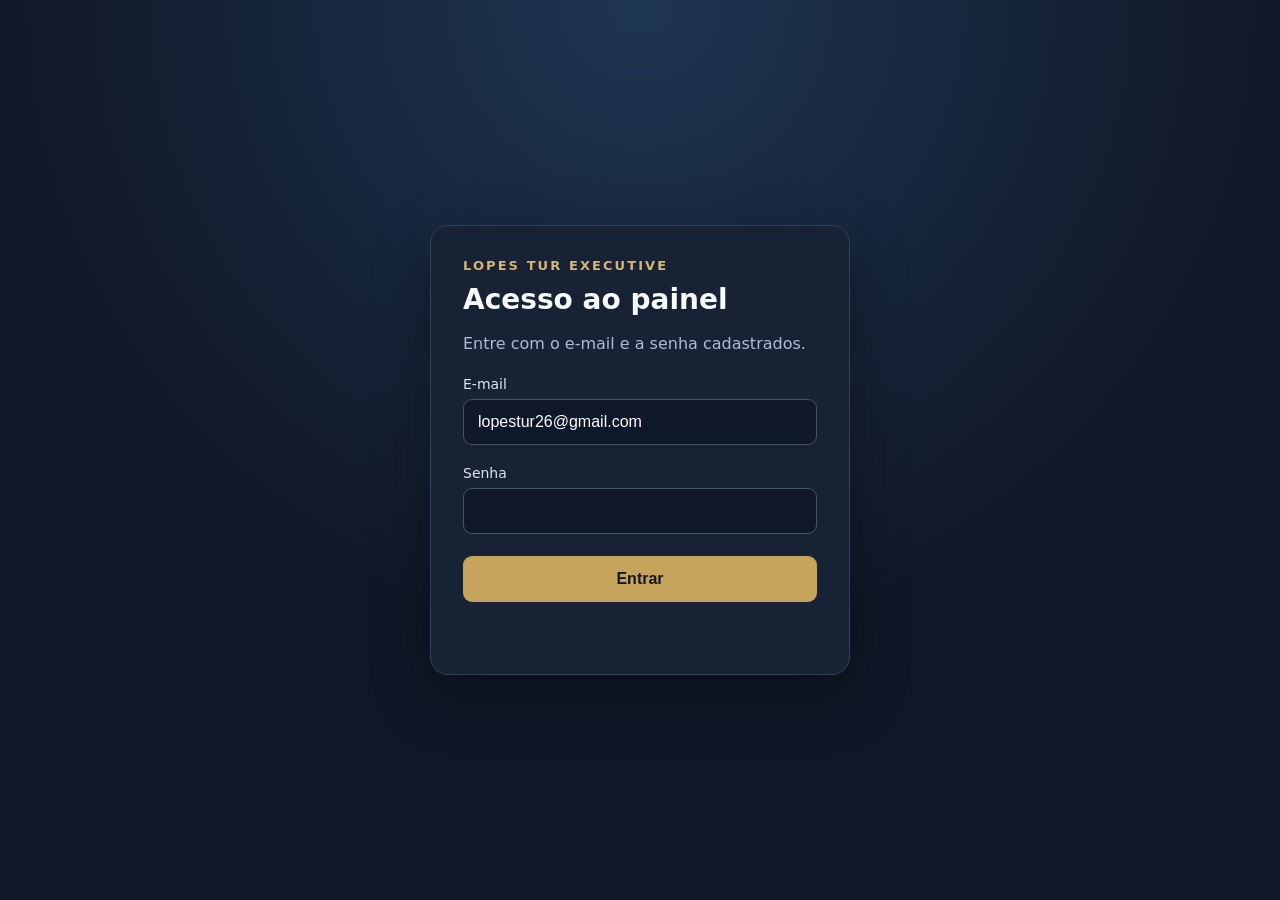
<file: acesso/index.html>
<!doctype html>
<html lang="pt-BR">
<head>
  <meta charset="UTF-8">
  <meta name="viewport" content="width=device-width, initial-scale=1">
  <meta name="theme-color" content="#101827">
  <title>Lopes Tur | Acesso</title>
  <style>
    :root{color-scheme:dark;font-family:Inter,system-ui,-apple-system,BlinkMacSystemFont,"Segoe UI",sans-serif;background:#101827;color:#f8fafc}
    *{box-sizing:border-box}
    body{margin:0;min-height:100vh;display:grid;place-items:center;padding:24px;background:radial-gradient(circle at top,#1e3552,#101827 58%)}
    main{width:min(100%,420px);padding:32px;border:1px solid #334155;border-radius:18px;background:#172235;box-shadow:0 20px 60px #0005}
    .mark{font-size:13px;letter-spacing:.16em;color:#d6b56d;font-weight:700}
    h1{margin:10px 0 6px;font-size:28px}
    p{color:#aebbd0;line-height:1.5}
    label{display:block;margin:20px 0 7px;font-size:14px;color:#dbe4f0}
    input{width:100%;padding:13px 14px;border-radius:9px;border:1px solid #475569;background:#0f172a;color:white;font-size:16px}
    button{width:100%;margin-top:22px;padding:14px;border:0;border-radius:9px;background:#c6a45b;color:#101827;font-weight:700;font-size:16px;cursor:pointer}
    button:disabled{opacity:.6;cursor:wait}
    #message{min-height:24px;margin-top:16px;font-size:14px}
    .ok{color:#86efac}.err{color:#fca5a5}
  </style>
</head>
<body>
  <main>
    <div class="mark">LOPES TUR EXECUTIVE</div>
    <h1>Acesso ao painel</h1>
    <p>Entre com o e-mail e a senha cadastrados.</p>
    <form id="login">
      <label for="email">E-mail</label>
      <input id="email" type="email" autocomplete="username" value="lopestur26@gmail.com" required>
      <label for="password">Senha</label>
      <input id="password" type="password" autocomplete="current-password" required>
      <button id="submit" type="submit">Entrar</button>
    </form>
    <div id="message" role="status" aria-live="polite"></div>
  </main>
  <script type="module">
    import { createClient } from 'https://esm.sh/@supabase/supabase-js@2';
    const supabase = createClient(
      'https://qvupmcucpcikpqkmbzvv.supabase.co',
      'sb_publishable_5Maz88GS4UxehYHvXKDv9Q_Q0PjI3Ma'
    );
    const form = document.getElementById('login');
    const button = document.getElementById('submit');
    const message = document.getElementById('message');
    form.addEventListener('submit', async (event) => {
      event.preventDefault();
      button.disabled = true;
      button.textContent = 'Verificando...';
      message.className = '';
      message.textContent = '';
      const { data, error } = await supabase.auth.signInWithPassword({
        email: document.getElementById('email').value.trim(),
        password: document.getElementById('password').value
      });
      button.disabled = false;
      button.textContent = 'Entrar';
      if (error) {
        message.className = 'err';
        message.textContent = 'Não foi possível entrar. Confira o e-mail e a senha.';
        return;
      }
      message.className = 'ok';
      message.textContent = 'Acesso confirmado. Login realizado com sucesso.';
      form.querySelectorAll('input,button').forEach(el => el.disabled = true);
    });
  </script>
</body>
</html>
</file>
